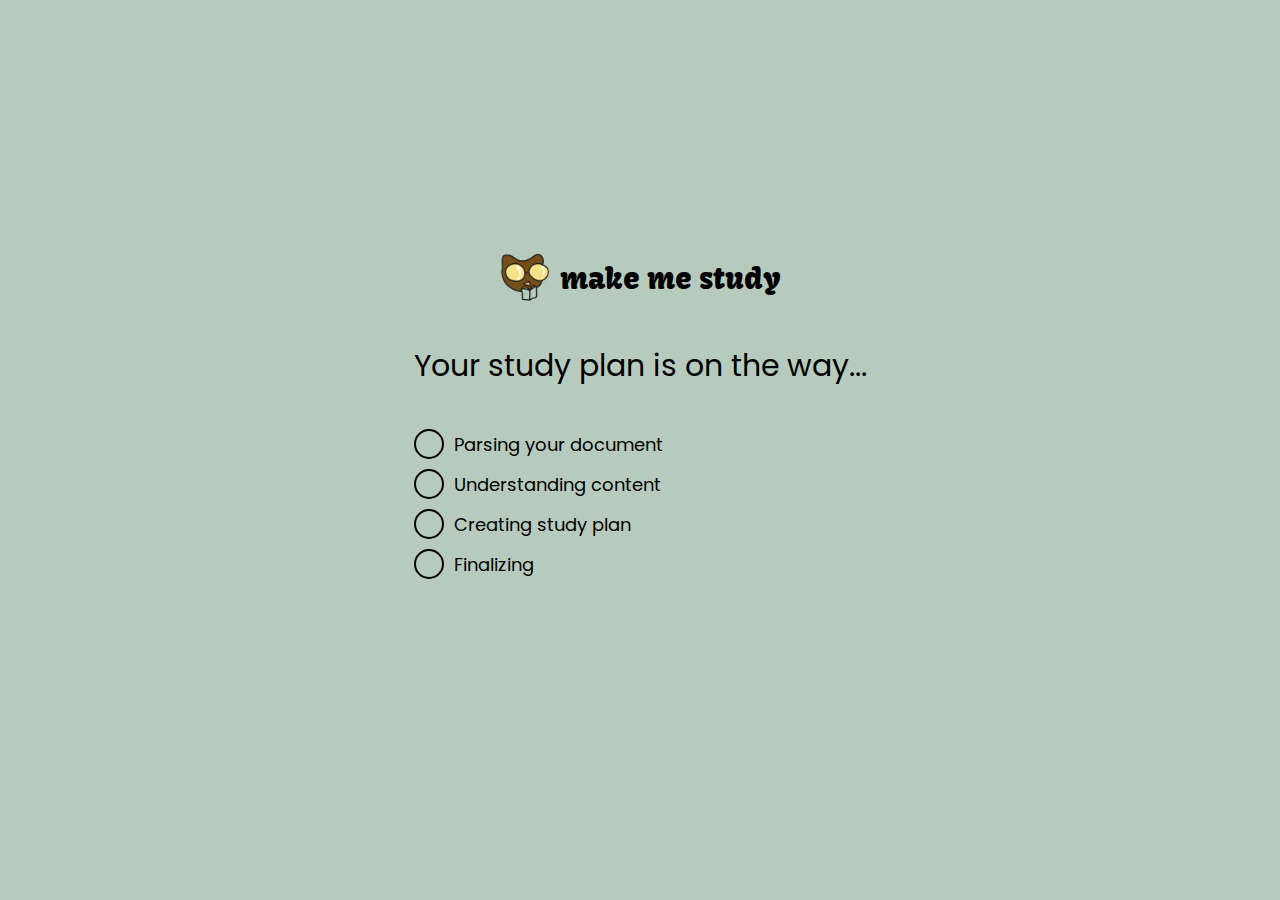
<file: templates/html/loading.html>
<!DOCTYPE html>
<html>
<head>
  	<meta charset="utf-8">
  	<meta name="viewport" content="initial-scale=1, width=device-width">
  	
  	<link rel="stylesheet"  href="../../static/css/loading.css" />
  	<link rel="stylesheet" href="https://fonts.googleapis.com/css2?family=Kavoon:wght@400&display=swap" />
  	<link rel="stylesheet" href="https://fonts.googleapis.com/css2?family=Poppins:wght@400&display=swap" />

    <title>make me study | Processing</title>
    <link rel="shortcut icon" href="../../static/assets/logo.ico" type="image/x-icon">
  	
  	
  	
</head>
<body>
  	
  	<div class="processing">
    		<div class="logo">
      			<img class="logo-icon" alt="" src="../../static/assets/logo.png">
      			
      			<div class="make-me-study">make me study</div>
    		</div>
    		<div class="your-study-plan-is-on-the-way-parent">
      			<div class="make-me-study">Your study plan is on the way...</div>
      			<div class="group-parent">
        				<div class="ellipse-parent">
          					<div class="group-child">
          					</div>
          					<div class="parsing-your-document">Parsing your document</div>
        				</div>
        				<div class="ellipse-group">
          					<div class="group-child">
          					</div>
          					<div class="parsing-your-document">Understanding content</div>
        				</div>
        				<div class="ellipse-container">
          					<div class="group-child">
          					</div>
          					<div class="parsing-your-document">Creating study plan</div>
        				</div>
        				<div class="group-div">
          					<div class="group-child">
          					</div>
          					<div class="parsing-your-document">Finalizing</div>
        				</div>
      			</div>
    		</div>
  	</div>
  	
  	
  	
  	
</body>
</html>
</file>
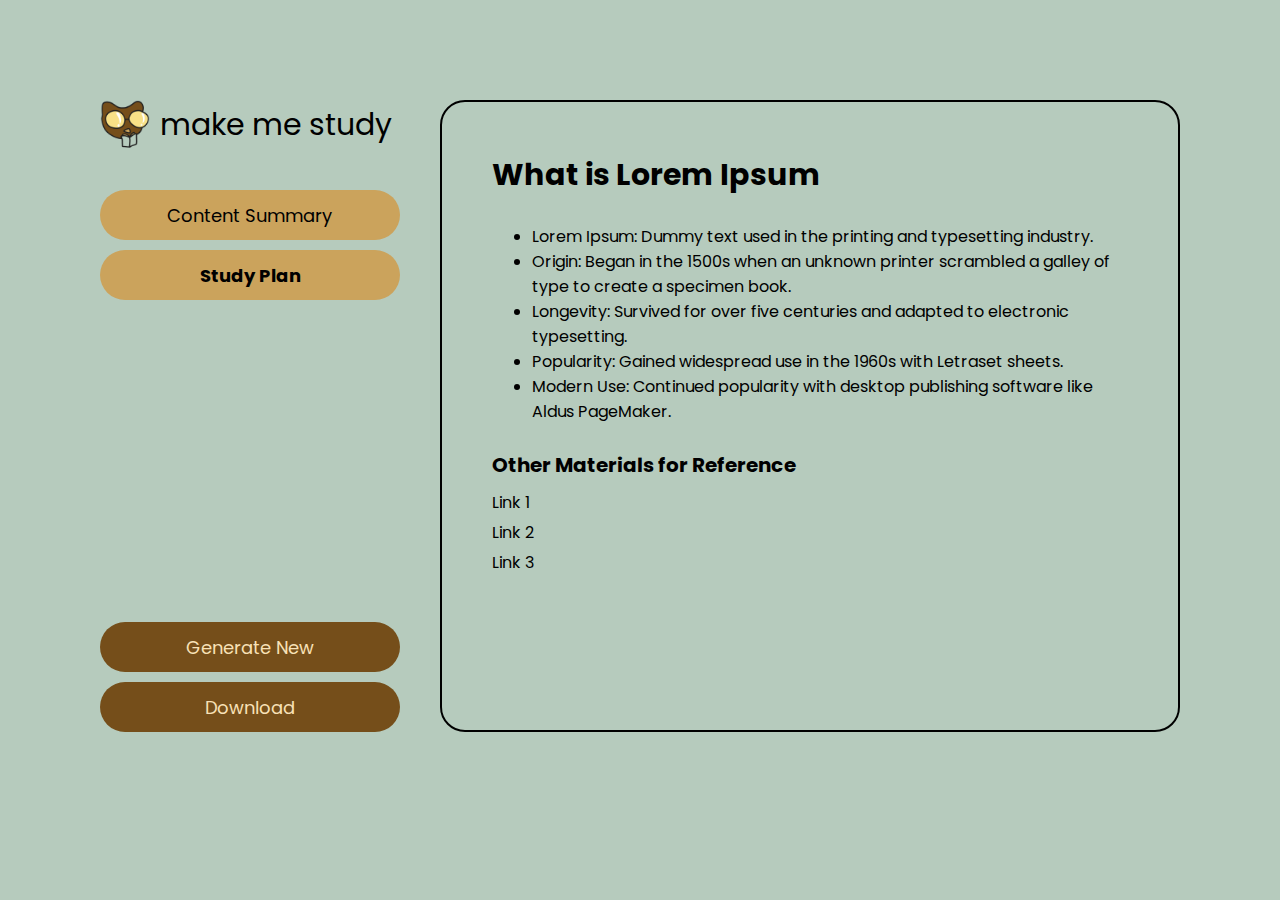
<file: templates/html/study_plan.html>
<!DOCTYPE html>
<html>

<head>
    <meta charset="utf-8">
    <meta name="viewport" content="initial-scale=1, width=device-width">

    <link rel="stylesheet" href="../../static/css/study_plan.css" />
    <link rel="stylesheet" href="https://fonts.googleapis.com/css2?family=Kavoon:wght@400&display=swap" />
    <link rel="stylesheet" href="https://fonts.googleapis.com/css2?family=Poppins:wght@400;700&display=swap" />



</head>

<body>

    <div class="cotent-summary">
        <div class="navigation">
            <div class="logo">
                <img class="logo-icon" alt="" src="../../static/assets/logo.png">

                <div class="make-me-study">make me study</div>
            </div>
            <div class="buttons">
                <div class="upper">
                    <div class="content-summary-button">
                        <div class="rectangle-parent">
                            <div class="group-child">
                            </div>
                            <div class="content-summary">Content Summary</div>
                        </div>
                    </div>
                    <div class="study-plan-button">
                        <b class="make-me-study">Study Plan</b>
                    </div>
                </div>
                <div class="lower">
                    <div class="generate-button">
                        <div class="make-me-study">Generate New</div>
                    </div>
                    <div class="download-button">
                        <div class="make-me-study">Download</div>
                    </div>
                </div>
            </div>
        </div>
        <div class="content-summary1">
            <b class="make-me-study">What is Lorem Ipsum</b>
            <div class="content">
                <ul class="bullet-points">
                    <li class="bullet-item">Lorem Ipsum: Dummy text used in the printing and typesetting industry.</li>
                    <li class="bullet-item">Origin: Began in the 1500s when an unknown printer scrambled a galley of
                        type to create a specimen book.</li>
                    <li class="bullet-item">Longevity: Survived for over five centuries and adapted to electronic
                        typesetting.</li>
                    <li class="bullet-item">Popularity: Gained widespread use in the 1960s with Letraset sheets.</li>
                    <li class="bullet-item">Modern Use: Continued popularity with desktop publishing software like Aldus
                        PageMaker.</li>
                </ul>
            </div>
            <div class="links">
                <b class="make-me-study">Other Materials for Reference</b>
                <div class="list-of-links">
                    <div class="link">Link 1</div>
                    <div class="link">Link 2</div>
                    <div class="link">Link 3</div>
                </div>
            </div>
        </div>

        <div class="study-plan2 hidden">
            <b class="title">What is Lorem Ipsum</b>
            <div class="schedule">
                <b class="schedule1">Schedule</b>
                <div class="table">
                    <div class="header">
                        <b class="div">Day 1</b>
                        <b class="task">Task</b>
                    </div>
                    <div class="row-1">
                        <div class="div">8:00 - 9:00</div>
                        <div class="task">The quick brown fox jumps over the lazy dog</div>
                    </div>
                    <div class="row-1">
                        <div class="div">10:00 - 11:00</div>
                        <div class="task">The quick brown fox jumps over the lazy dog</div>
                    </div>
                </div>
                <div class="table">
                    <div class="row-1">
                        <b class="div">Day 2</b>
                        <b class="task">Task</b>
                    </div>
                    <div class="row-1">
                        <div class="div">8:00 - 9:00</div>
                        <div class="task">The quick brown fox jumps over the lazy dog</div>
                    </div>
                    <div class="row-1">
                        <div class="div">10:00 - 11:00</div>
                        <div class="task">The quick brown fox jumps over the lazy dog</div>
                    </div>
                </div>
            </div>
            <div class="goals">
                <b class="goals1">Goals</b>
                <div class="list-of-goals-container">
                    <ul class="i-will-be-able-to-explain-the">
                        <li class="i-will-be">I will be able to explain the origin and history of Lorem Ipsum in 5
                            minutes with 90% accuracy by the end of Day 1.</li>
                        <li class="i-will-be">I will be able to describe the main uses of Lorem Ipsum and identify at
                            least 2 variations of the text with 85% accuracy by the end of Day 2.</li>
                        <li>I will be able to summarize the main points of the provided text in my own words within 10
                            minutes with 80% accuracy by the end of Day 2."</li>
                    </ul>
                </div>
            </div>
            <div class="checklist">
                <b class="checklist1">Checklist</b>
                <div class="task2">
                    <div class="checkbox">
                    </div>
                    <div class="task">Read the introduction to Lorem Ipsum</div>
                </div>
                <div class="task2">
                    <div class="checkbox">
                    </div>
                    <div class="task">Read the introduction to Lorem Ipsum</div>
                </div>
                <div class="task2">
                    <div class="checkbox">
                    </div>
                    <div class="task">Read the introduction to Lorem Ipsum</div>
                </div>
            </div>
        </div>
    </div>




</body>

</html>
</file>
<file: static/css/loading.css>
body {
    margin: 0;
    line-height: normal;
    background-color: #b6cbbd;
    font-family: Poppins, sans-serif;
    
}

.logo-icon {
    width: 50px;
    position: relative;
    height: 50px;
    object-fit: cover;
}
.make-me-study {
    position: relative;
}
.logo {
    display: flex;
    flex-direction: row;
    align-items: center;
    justify-content: center;
    gap: 10px;
}
.group-child {
    position: absolute;
    top: 0px;
    left: 0px;
    border-radius: 50%;
    background-color: rgba(217, 217, 217, 0);
    border: 2px solid #000;
    box-sizing: border-box;
    width: 30px;
    height: 30px;
}
.parsing-your-document {
    position: absolute;
    top: 1.5px;
    left: 40px;
}
.ellipse-parent {
    width: 251px;
    position: relative;
    height: 30px;
}
.ellipse-group {
    width: 249px;
    position: relative;
    height: 30px;
}
.ellipse-container {
    width: 219px;
    position: relative;
    height: 30px;
}
.group-div {
    width: 123px;
    position: relative;
    height: 30px;
}
.group-parent {
    display: flex;
    flex-direction: column;
    align-items: flex-start;
    justify-content: center;
    gap: 10px;
    font-size: 18px;
}
.your-study-plan-is-on-the-way-parent {
    display: flex;
    flex-direction: column;
    align-items: flex-start;
    justify-content: flex-start;
    gap: 40px;
    font-family: Poppins;
}
.processing {
    width: 100%;
    position: relative;
    background-color: #b6cbbd;
    height: 832px;
    overflow: hidden;
    display: flex;
    flex-direction: column;
    align-items: center;
    justify-content: center;
    padding: 10px;
    box-sizing: border-box;
    gap: 40px;
    text-align: left;
    font-size: 30px;
    color: #000;
    font-family: Kavoon;
}
</file>
<file: static/css/study_plan.css>
body {
    margin: 0;
    line-height: normal;
    background-color: #b6cbbd;
    font-family: Poppins, sans-serif;
}

div {
    font-family: Poppins;
}

.logo-icon {
    width: 50px;
    position: relative;
    height: 50px;
    object-fit: cover;
}

.make-me-study {
    position: relative;
}

.logo {
    display: flex;
    flex-direction: row;
    align-items: center;
    justify-content: center;
    gap: 10px;
}

.group-child {
    position: absolute;
    top: 0px;
    left: 0px;
    border-radius: 25px;
    background-color: #cba35c;
    width: 300px;
    height: 50px;
}

.content-summary {
    position: absolute;
    top: 11.5px;
    left: 67px;
}

.rectangle-parent {
    width: 300px;
    position: relative;
    height: 50px;
}

.content-summary-button {
    display: flex;
    flex-direction: column;
    align-items: flex-start;
    justify-content: flex-start;
}

.study-plan-button {
    width: 300px;
    border-radius: 25px;
    background-color: #cba35c;
    height: 50px;
    display: flex;
    flex-direction: row;
    align-items: center;
    justify-content: center;
    padding: 12px 99px;
    box-sizing: border-box;
}

.upper {
    display: flex;
    flex-direction: column;
    align-items: flex-start;
    justify-content: flex-start;
    gap: 10px;
}

.generate-button {
    width: 300px;
    border-radius: 25px;
    background-color: #754e1a;
    height: 50px;
    display: flex;
    flex-direction: row;
    align-items: center;
    justify-content: center;
    padding: 12px 86px;
    box-sizing: border-box;
}

.download-button {
    width: 300px;
    border-radius: 25px;
    background-color: #754e1a;
    height: 50px;
    display: flex;
    flex-direction: row;
    align-items: center;
    justify-content: center;
    padding: 12px 103px;
    box-sizing: border-box;
    text-align: left;
}

.lower {
    display: flex;
    flex-direction: column;
    align-items: flex-start;
    justify-content: flex-start;
    gap: 10px;
    text-align: center;
    color: #f8e1b7;
}

.buttons {
    flex: 1;
    display: flex;
    flex-direction: column;
    align-items: flex-start;
    justify-content: space-between;
    font-size: 18px;
    font-family: Poppins;
}

.navigation {
    align-self: stretch;
    display: flex;
    flex-direction: column;
    align-items: flex-start;
    justify-content: flex-start;
    gap: 40px;
}

.lorem-ipsum-dummy {
    margin-bottom: 0px;
}

.lorem-ipsum-dummy-text-used-i {
    margin: 0;
    font-family: inherit;
    font-size: inherit;
    padding-left: 16px;
}

.content {
    align-self: stretch;
    position: relative;
    font-size: 16px;
}

.link-1 {
    width: 640px;
    position: relative;
    display: inline-block;
}

.list-of-links {
    display: flex;
    flex-direction: column;
    align-items: flex-start;
    justify-content: flex-start;
    gap: 5px;
    font-size: 16px;
}

.links {
    display: flex;
    flex-direction: column;
    align-items: flex-start;
    justify-content: flex-start;
    gap: 10px;
    font-size: 20px;
}

.content-summary1 {
    align-self: stretch;
    flex: 1;
    border-radius: 25px;
    border: 2px solid #000;
    overflow: hidden;
    display: flex;
    flex-direction: column;
    align-items: flex-start;
    justify-content: flex-start;
    padding: 50px;
    gap: 10px;
    font-family: Poppins;
}

.cotent-summary {
    width: 100%;
    position: relative;
    background-color: #b6cbbd;
    height: 832px;
    overflow: hidden;
    display: flex;
    flex-direction: row;
    align-items: flex-start;
    justify-content: flex-start;
    padding: 100px;
    box-sizing: border-box;
    gap: 40px;
    text-align: left;
    font-size: 30px;
    color: #000;
    font-family: Kavoon;
}

.content-summary1.hidden {
    display: none;
}

.study-plan2.hidden {
    display: none;
}


.title {
    position: relative;
    font-size: 30px;
}

.schedule1 {
    position: relative;
    font-size: 20px;
    font-family: Poppins;
}

.task {
    flex: 1;
    position: relative;
}

.header {
    align-self: stretch;
    display: flex;
    flex-direction: row;
    align-items: flex-start;
    justify-content: flex-start;
    font-family: Poppins;
}

.div {
    width: 150px;
    position: relative;
    display: inline-block;
    flex-shrink: 0;
}

.row-1 {
    align-self: stretch;
    display: flex;
    flex-direction: row;
    align-items: flex-start;
    justify-content: flex-start;
}

.table {
    align-self: stretch;
    border: 1px solid #000;
    display: flex;
    flex-direction: column;
    align-items: flex-start;
    justify-content: flex-start;
    padding: 10px;
    gap: 10px;
    border-radius: 13px;
}

.schedule {
    align-self: stretch;
    display: flex;
    flex-direction: column;
    align-items: flex-start;
    justify-content: flex-start;
    gap: 15px;
    font-family: Inter;
}

.goals1 {
    align-self: stretch;
    position: relative;
}

.i-will-be {
    margin-bottom: 0px;
}

.i-will-be-able-to-explain-the {
    margin: 0;
    font-family: inherit;
    font-size: inherit;
    padding-left: 16px;
}

.list-of-goals-container {
    align-self: stretch;
    position: relative;
    font-size: 16px;
}

.goals {
    align-self: stretch;
    display: flex;
    flex-direction: column;
    align-items: flex-start;
    justify-content: flex-start;
    gap: 10px;
    font-size: 20px;
}

.checklist1 {
    align-self: stretch;
    position: relative;
    font-size: 20px;
}

.checkbox {
    width: 18px;
    position: relative;
    background-color: rgba(217, 217, 217, 0);
    border: 2px solid #000;
    box-sizing: border-box;
    height: 18px;
}

.task2 {
    align-self: stretch;
    display: flex;
    flex-direction: row;
    align-items: center;
    justify-content: flex-start;
    gap: 10px;
}

.checklist {
    align-self: stretch;
    display: flex;
    flex-direction: column;
    align-items: flex-start;
    justify-content: flex-start;
    gap: 10px;
}

.study-plan2 {
    align-self: stretch;
    flex: 1;
    border-radius: 25px;
    border: 2px solid #000;
    overflow-y: auto;
    display: flex;
    flex-direction: column;
    align-items: flex-start;
    justify-content: flex-start;
    padding: 50px;
    gap: 10px;
    font-size: 16px;
    font-family: Poppins;
}

.study-plan {
    width: 100%;
    position: relative;
    background-color: #b6cbbd;
    height: 832px;
    overflow: hidden;
    display: flex;
    flex-direction: row;
    align-items: flex-start;
    justify-content: flex-start;
    padding: 100px;
    box-sizing: border-box;
    gap: 40px;
    text-align: left;
    font-size: 30px;
    color: #000;
    font-family: Kavoon;
}

.study-plan2::-webkit-scrollbar {
    display: none;
}
</file>
